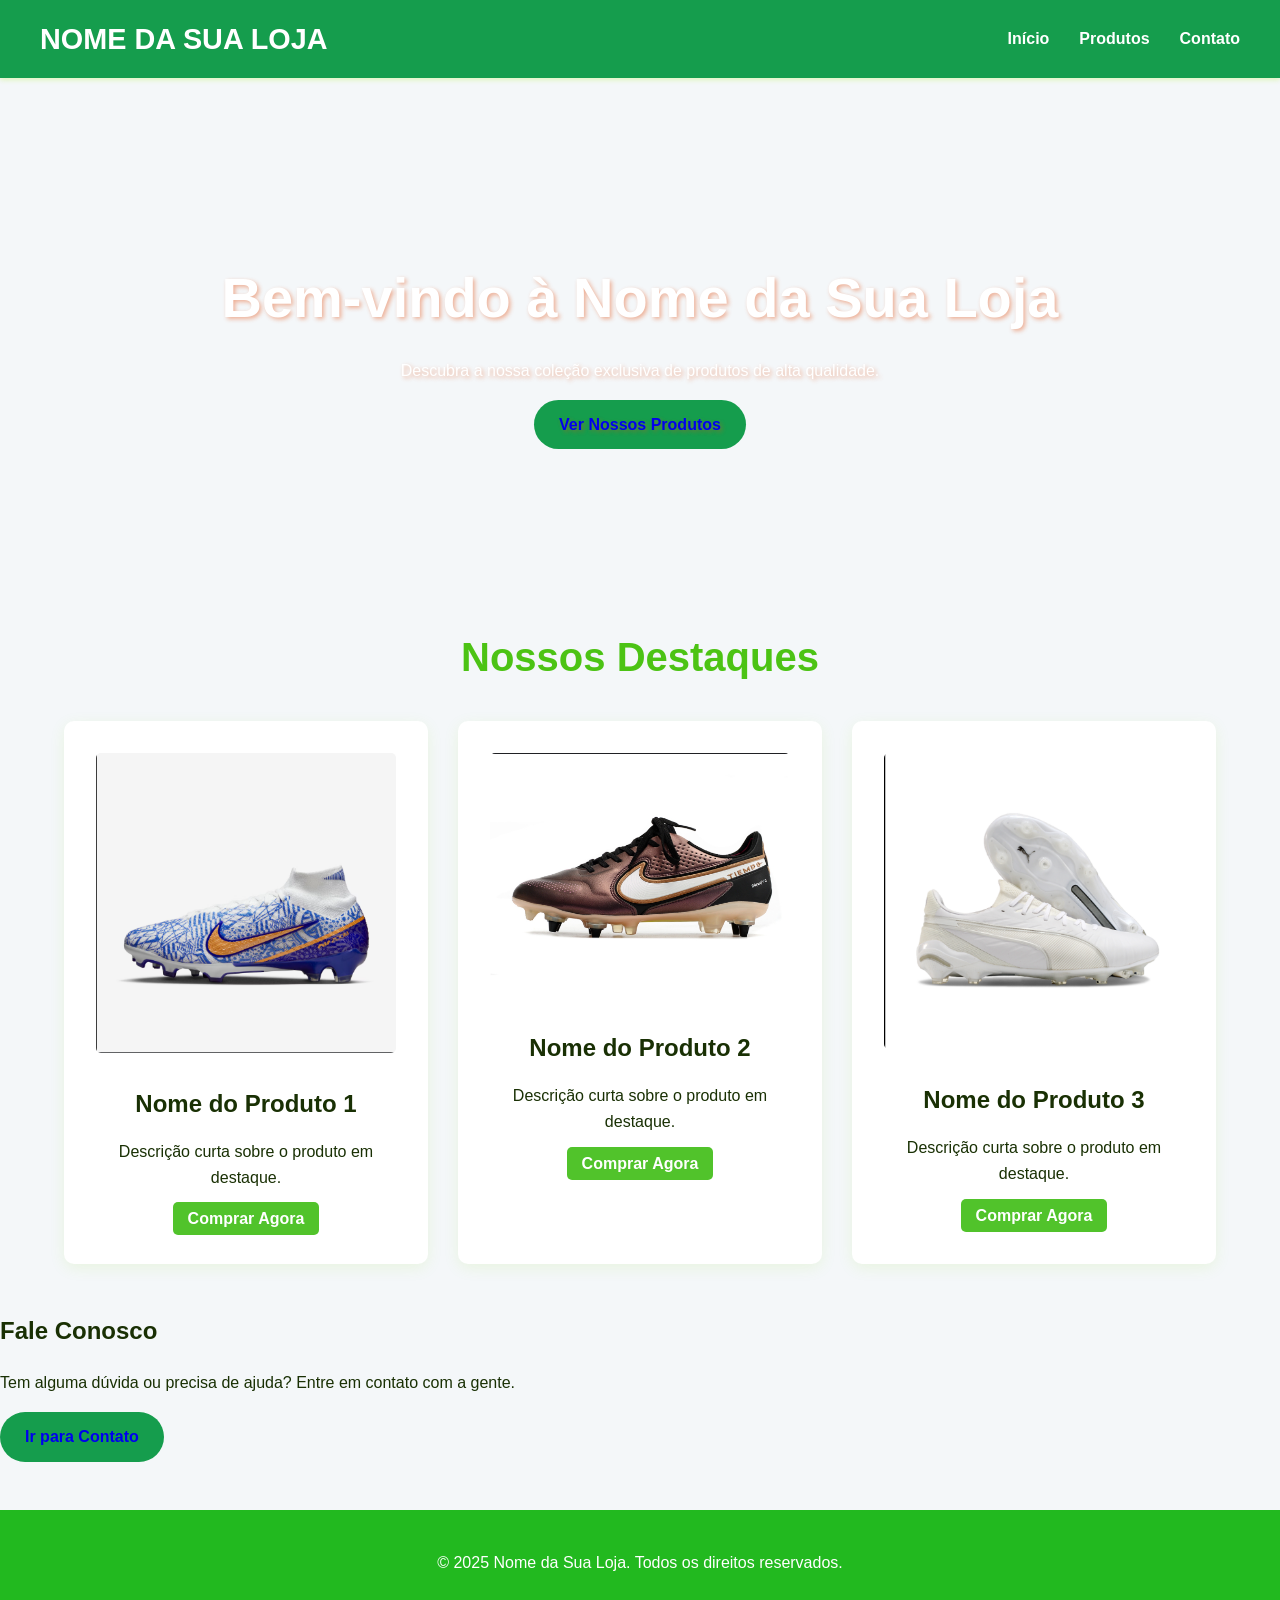
<file: index.html>
<!DOCTYPE html>
<html lang="pt-br">
<head>
    <meta charset="UTF-8">
    <meta name="viewport" content="width=device-width, initial-scale=1.0">
    <title>Página Inicial | Nome da Sua Loja</title>
    <link rel="stylesheet" href="1.css">
</head>
<body>
    <header>
        <nav>
            <a href="index.html" class="logo">Nome da Sua Loja</a>
            <ul>
                <li><a href="index.html">Início</a></li>
                <li><a href="2.html">Produtos</a></li>
                <li><a href="3.html">Contato</a></li>
            </ul>
        </nav>
    </header>

    <main>
        <section class="hero">
            <h1>Bem-vindo à Nome da Sua Loja</h1>
            <p>Descubra a nossa coleção exclusiva de produtos de alta qualidade.</p>
            <a href="produtos.html" class="btn">Ver Nossos Produtos</a>
        </section>

        <section class="destaques">
            <h2>Nossos Destaques</h2>
            <div class="cards-container">
                <div class="card">
                    <img src=" img.png" alt="Produto 1">
                    <h3>Nome do Produto 1</h3>
                    <p>Descrição curta sobre o produto em destaque.</p>
                    <a href="2.html" class="btn-card">Comprar Agora</a>

                </div>
                <div class="card">
                    <img src="img2.png" alt="Produto 2">
                    <h3>Nome do Produto 2</h3>
                    <p>Descrição curta sobre o produto em destaque.</p>
                    <a href="produtos.html" class="btn-card">Comprar Agora</a>
                </div>
                <div class="card">
                    <img src="img3.png" alt="Produto 3">
                    <h3>Nome do Produto 3</h3>
                    <p>Descrição curta sobre o produto em destaque.</p>
                    <a href="produtos.html" class="btn-card">Comprar Agora</a>
                </div>
            </div>
        </section>

        <section class="call-to-action">
            <h2>Fale Conosco</h2>
            <p>Tem alguma dúvida ou precisa de ajuda? Entre em contato com a gente.</p>
            <a href="contato.html" class="btn">Ir para Contato</a>
        </section>
    </main>

    <footer>
        <p>&copy; 2025 Nome da Sua Loja. Todos os direitos reservados.</p>
    </footer>
</body>
</html>
</file>
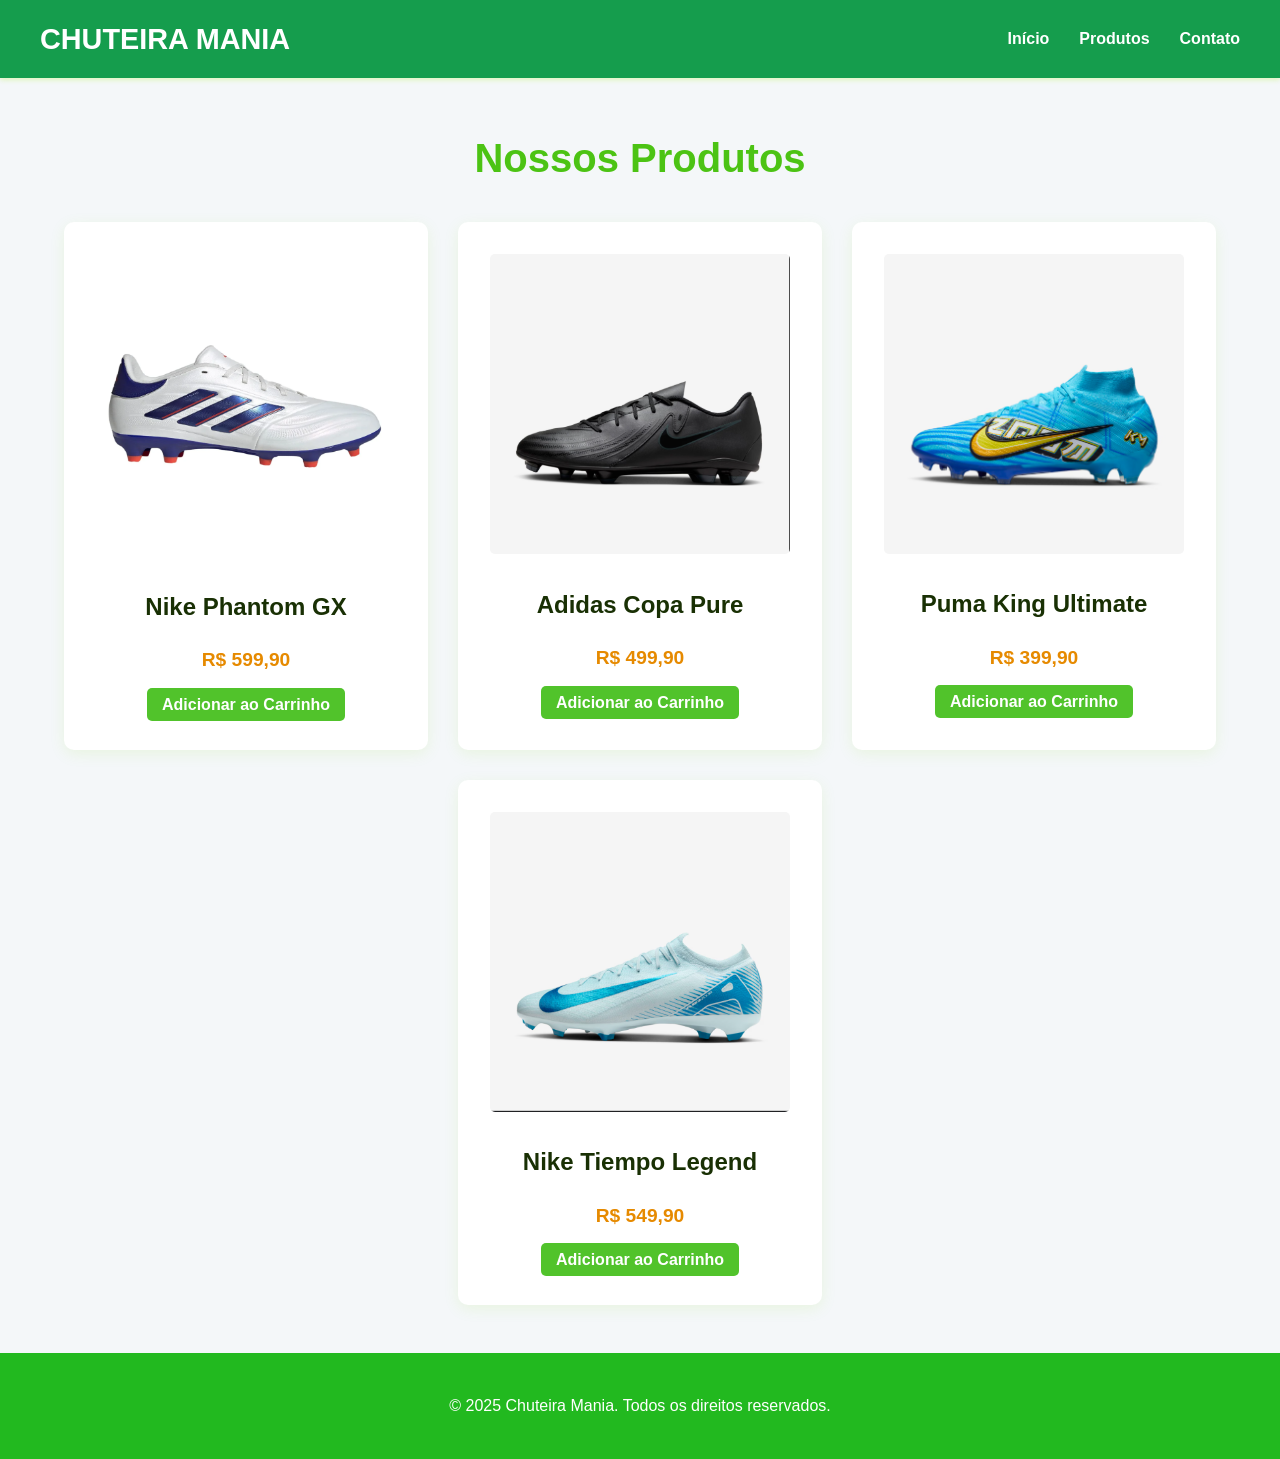
<file: 2.html>
<!DOCTYPE html>
<html lang="pt-br">
<head>
    <meta charset="UTF-8">
    <meta name="viewport" content="width=device-width, initial-scale=1.0">
    <title>Produtos - Chuteira Mania</title>
    <link rel="stylesheet" href="1.css">
</head>
<body>
    <header>
        <nav>
            <a href="index.html" class="logo">Chuteira Mania</a>
            <ul>
                <li><a href="index.html">Início</a></li>
                <li><a href="2.html">Produtos</a></li>
                <li><a href="3.html">Contato</a></li>
            </ul>
        </nav>
    </header>

    <main>
        <section class="produtos-lista">
            <h1>Nossos Produtos</h1>
            <div class="cards-container">
                <div class="card-produto">
                    <img src="img4.png" alt="Chuteira Nike Phantom">
                    <h3>Nike Phantom GX</h3>
                    <p class="preco">R$ 599,90</p>
                    <a href="3.html" class="btn-card">Adicionar ao Carrinho</a>
                </div>
                <div class="card-produto">
                    <img src="img5.png" alt="Chuteira Adidas Copa">
                    <h3>Adidas Copa Pure</h3>
                    <p class="preco">R$ 499,90</p>
                    <a href="#" class="btn-card">Adicionar ao Carrinho</a>
                </div>
                <div class="card-produto">
                    <img src="img6.png" alt="Chuteira Puma King">
                    <h3>Puma King Ultimate</h3>
                    <p class="preco">R$ 399,90</p>
                    <a href="#" class="btn-card">Adicionar ao Carrinho</a>
                </div>
                <div class="card-produto">
                    <img src="img7.png" alt="Chuteira Nike Tiempo">
                    <h3>Nike Tiempo Legend</h3>
                    <p class="preco">R$ 549,90</p>
                    <a href="#" class="btn-card">Adicionar ao Carrinho</a>
                </div>
                </div>
        </section>
    </main>

    <footer>
        <p>&copy; 2025 Chuteira Mania. Todos os direitos reservados.</p>
    </footer>
</body>
</html>
</file>
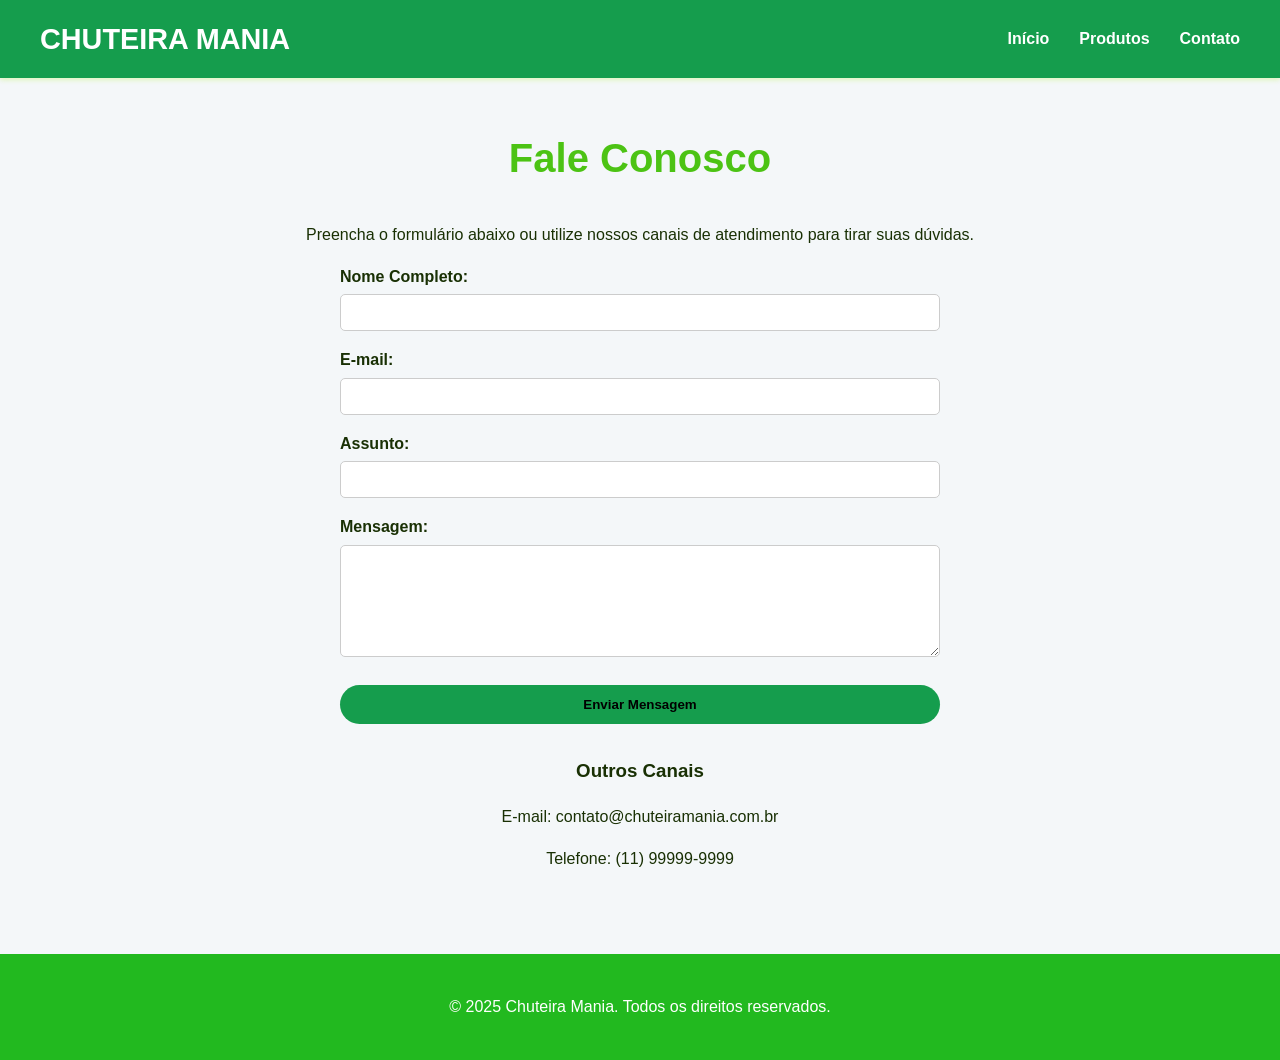
<file: 3.html>
<!DOCTYPE html>
<html lang="pt-br">
<head>
    <meta charset="UTF-8">
    <meta name="viewport" content="width=device-width, initial-scale=1.0">
    <title>Contato - Chuteira Mania</title>
    <link rel="stylesheet" href="1.css">
</head>
<body>
    <header>
        <nav>
            <a href="index.html" class="logo">Chuteira Mania</a>
            <ul>
                <li><a href="index.html">Início</a></li>
                <li><a href="2.html">Produtos</a></li>
                <li><a href="3.html">Contato</a></li>
            </ul>
        </nav>
    </header>

    <main>
        <section class="contato-info">
            <h1>Fale Conosco</h1>
            <p>Preencha o formulário abaixo ou utilize nossos canais de atendimento para tirar suas dúvidas.</p>
            <form action="#" method="POST" class="contato-form">
                <label for="nome">Nome Completo:</label>
                <input type="text" id="nome" name="nome" required>

                <label for="email">E-mail:</label>
                <input type="email" id="email" name="email" required>

                <label for="assunto">Assunto:</label>
                <input type="text" id="assunto" name="assunto">

                <label for="mensagem">Mensagem:</label>
                <textarea id="mensagem" name="mensagem" rows="6" required></textarea>

                <button type="submit" class="btn">Enviar Mensagem</button>
            </form>
            <div class="outros-contatos">
                <h3>Outros Canais</h3>
                <p>E-mail: contato@chuteiramania.com.br</p>
                <p>Telefone: (11) 99999-9999</p>
            </div>
        </section>
    </main>

    <footer>
        <p>&copy; 2025 Chuteira Mania. Todos os direitos reservados.</p>
    </footer>
</body>
</html>
</file>
<file: 1.css>
/* Estilos Gerais */
body {
    font-family: 'Segoe UI', Tahoma, Geneva, Verdana, sans-serif;
    margin: 0;
    padding: 0;
    background-color: #f4f7f9;
    color: #193004;
    line-height: 1.6;
}

/* Cabeçalho e Navegação */
header {
    background: #159d4d; /* Azul escuro, quase preto */
    color: #fff;
    padding: 1rem 0;
    box-shadow: 0 2px 5px rgba(159, 239, 9, 0.246);
}

header nav {
    display: flex;
    justify-content: space-between;
    align-items: center;
    max-width: 1200px;
    margin: 0 auto;
    padding: 0 20px;
}

header .logo {
    font-size: 1.8rem;
    font-weight: bold;
    color: #fff;
    text-decoration: none;
    text-transform: uppercase;
}

header ul {
    list-style: none;
    display: flex;
    margin: 0;
    padding: 0;
}

header ul li {
    margin-left: 30px;
}

header ul li a {
    color: #fff;
    text-decoration: none;
    font-weight: bold;
    transition: color 0.3s ease;
}

header ul li a:hover {
    color: #ff9900; /* Laranja vibrante */
}

/* Botões */
.btn {
    display: inline-block;
    background: #ff9900;
     background: #159d4d; 
    padding: 12px 25px;
    text-decoration: none;
    border-radius: 50px;
    font-weight: bold;
    transition: background-color 0.3s ease;
}

.btn:hover {
    background-color: #e68a00;
}

.btn-card {
    background: #51c32b;
    color: #fff;
    padding: 8px 15px;
    text-decoration: none;
    border-radius: 5px;
    font-weight: bold;
    transition: background-color 0.3s ease;
}

.btn-card:hover {
    background-color: #33b31a;
}

/* Conteúdo Principal */
main {
    min-height: calc(100vh - 120px);
}

.hero {
    background: url('https://via.placeholder.com/1500x600/1c2b51/ffffff?text=Chuteira+Mania') no-repeat center center/cover;
    color: #fff;
    text-align: center;
    padding: 8rem 0;
    text-shadow: 2px 2px 4px rgba(230, 82, 19, 0.43);
}

.hero h1 {
    font-size: 3.5rem;
    margin-bottom: 1rem;
}

.destaques, .produtos-lista, .contato-info {
    max-width: 1200px;
    margin: 3rem auto;
    padding: 0 20px;
    text-align: center;
}

.destaques h2, .produtos-lista h1, .contato-info h1 {
    font-size: 2.5rem;
    margin-bottom: 2rem;
    color: #4cc314;
}

.cards-container {
    display: flex;
    justify-content: center;
    flex-wrap: wrap;
    gap: 30px;
}

.card, .card-produto {
    background: #fff;
    padding: 2rem;
    border-radius: 10px;
    box-shadow: 0 4px 15px rgba(139, 223, 12, 0.1);
    transition: transform 0.3s ease;
    width: 300px;
    text-align: center;
}

.card:hover, .card-produto:hover {
    transform: translateY(-10px);
}

.card img, .card-produto img {
    max-width: 100%;
    border-radius: 5px;
    margin-bottom: 1rem;
}

.card h3, .card-produto h3 {
    font-size: 1.5rem;
    margin: 0.5rem 0;
}

.preco {
    font-size: 1.2rem;
    color: #e68a00;
    font-weight: bold;
    margin-bottom: 1rem;
}

/* Estilos da Página de Contato */
.contato-form {
    max-width: 600px;
    margin: 0 auto 2rem;
    text-align: left;
}

.contato-form label {
    display: block;
    margin-top: 1rem;
    font-weight: bold;
}

.contato-form input, .contato-form textarea {
    width: 100%;
    padding: 10px;
    margin-top: 5px;
    border: 1px solid #ccc;
    border-radius: 5px;
    box-sizing: border-box; /* Garante que o padding não aumente a largura */
}

.contato-form button {
    width: 100%;
    margin-top: 20px;
    border: none;
    cursor: pointer;
}

.outros-contatos {
    margin-top: 2rem;
}

/* Rodapé */
footer {
    text-align: center;
    padding: 1.5rem 0;
    background: #22b91f;
    color: #fff;
    margin-top: 3rem;
}
</file>
